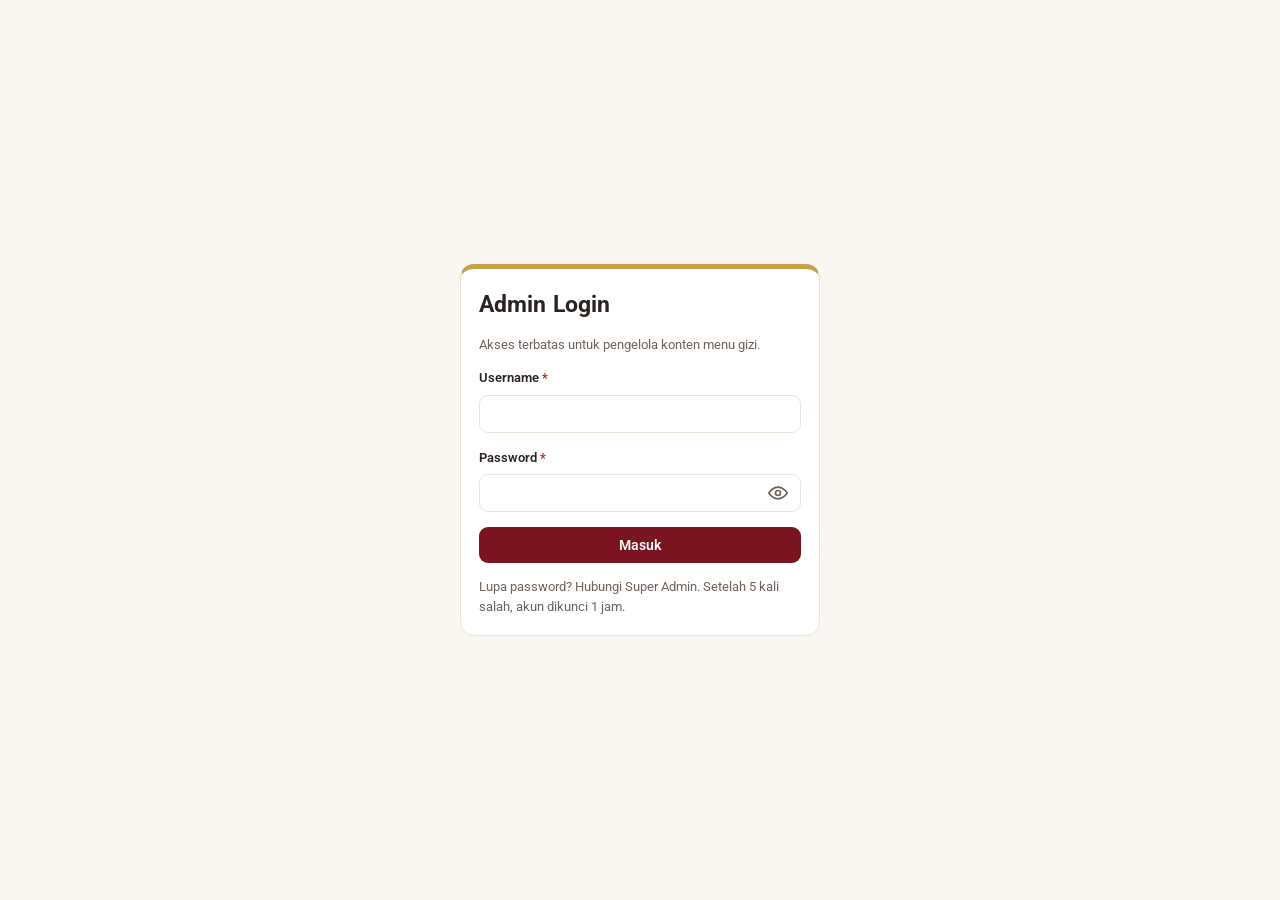
<file: UNTUK-UPLOAD-ADMIN/index.html>
<!DOCTYPE html>
<html lang="id">
<head>
<meta charset="UTF-8">
<meta name="viewport" content="width=device-width, initial-scale=1.0">
<meta http-equiv="Content-Security-Policy" content="default-src 'self'; script-src 'self' 'sha256-WHyhn8L0D6Jv55TeH9mDPc0nCmYPtzmevL4/V7IFIvg='; style-src 'self'; img-src 'self' data: blob: https://nilaigizi-api.daniabdani1.workers.dev; font-src 'self'; connect-src https://nilaigizi-api.daniabdani1.workers.dev; object-src 'none'; base-uri 'none'; form-action 'none'">
<meta name="referrer" content="no-referrer">
<meta name="robots" content="noindex, nofollow">
<title>Admin - Kelola Menu Gizi</title>
<link rel="stylesheet" href="style.css">
<link rel="icon" type="image/png" href="favicon.png">
<link rel="apple-touch-icon" href="apple-touch-icon.png">
<link rel="manifest" href="manifest.json">
<meta name="theme-color" content="#7a1420">
<meta name="apple-mobile-web-app-title" content="Admin Gizi">
<script>try{if(sessionStorage.getItem('mbg_sesi'))document.documentElement.classList.add('masuk')}catch(e){}</script>
</head>
<body class="admin">

<main>
<div id="loginScreen">
  <div class="panel login-panel">
    <h1>Admin Login</h1>
    <p class="none">Akses terbatas untuk pengelola konten menu gizi.</p>
    <div class="field">
      <label class="req" for="loginUsername">Username</label>
      <input type="text" id="loginUsername" name="username" autocomplete="username" maxlength="40"
             autocapitalize="none" autocorrect="off" spellcheck="false">
    </div>
    <div class="field">
      <label class="req" for="loginPassword">Password</label>
      <div class="pw-wrap">
        <input type="password" id="loginPassword" name="password" autocomplete="current-password"
               autocapitalize="none" autocorrect="off" spellcheck="false">
        <button type="button" class="pw-mata" data-klik="mata"></button>
      </div>
      <div class="error-msg" id="loginError"></div>
    </div>
    <button class="btn" id="loginBtn" data-klik="login">Masuk</button>
    <p class="none login-kaki">Lupa password? Hubungi Super Admin. Setelah 5 kali salah, akun dikunci 1 jam.</p>
  </div>
</div>

<div id="appScreen" hidden>
  <header class="top">
    <h1>Kelola Menu Gizi</h1>
    <p>Setiap perubahan langsung tersimpan ke server &middot; pengunjung melihatnya seketika</p>
  </header>

  <div class="status-baris">
    <div class="notice" id="statusBar" hidden></div>
    <button type="button" class="pengingat-foto" data-klik="tanpaFoto" aria-pressed="false" hidden></button>
    <div class="notif khusus-super" id="notif">
      <button type="button" class="notif-tombol" id="notifTombol" data-klik="notif"
              aria-label="Aktivitas terbaru" title="Aktivitas terbaru" aria-expanded="false" aria-controls="kartuNotif">
        <svg viewBox="0 0 24 24" width="20" height="20" fill="none" stroke="currentColor" stroke-width="2" stroke-linecap="round" stroke-linejoin="round" aria-hidden="true"><path d="M18 8a6 6 0 0 0-12 0c0 7-3 9-3 9h18s-3-2-3-9"/><path d="M13.7 21a2 2 0 0 1-3.4 0"/></svg>
        <span class="notif-lencana" id="notifLencana" hidden></span>
      </button>
      <div class="kartu-notif" id="kartuNotif" hidden>
        <div class="kartu-notif-kepala">
          <strong>Aktivitas terbaru</strong>
          <button type="button" class="btn ghost small" data-klik="aktivitas" title="Muat ulang aktivitas">&#8635;</button>
        </div>
        <div id="notifIsi"></div>
        <p class="kartu-notif-kaki">10 perubahan menu &amp; kontak terakhir &middot; tersimpan 60 hari</p>
      </div>
    </div>
  </div>
  <div class="notice bahaya" id="gandaNotice" hidden></div>
  <div class="notice khusus-super" id="cadanganNotice" role="status" hidden></div>

  <div class="wrap">
    <div class="toolbar">
      <input type="search" class="search" id="search" placeholder="Cari menu..." aria-label="Cari menu, deskripsi, tanggal, atau hari">
      <select id="filterBulan" aria-label="Filter bulan"></select>
      <div class="aksi">
        <div class="aksi-data">
          <button class="btn ghost" data-klik="muat">&#8635; Muat Ulang</button>
          <button class="btn ghost khusus-super" data-klik="cadangkan">&#8595; Cadangkan<span class="lengkap"> data.js</span></button>
          <button class="btn ghost khusus-super" data-klik="pulihkan">&#8593; Pulihkan<span class="lengkap"> dari data.js</span></button>
          <input type="file" accept=".js" id="importFile" hidden data-ubah="impor">
        </div>
        <div class="aksi-utama">
          <button class="btn" data-klik="tambah">+ Tambah Menu</button>
          <details class="akun" id="akun">
            <summary class="avatar" aria-label="Menu akun" title="Akun">
              <svg viewBox="0 0 24 24" width="22" height="22" fill="currentColor" aria-hidden="true"><circle cx="12" cy="8" r="4.2"/><path d="M3.5 21c.8-4.4 4.2-7 8.5-7s7.7 2.6 8.5 7z"/></svg>
            </summary>
            <div class="akun-menu">
              <div class="akun-kepala">
                <strong id="akunNama">Pengelola Menu Gizi</strong>
                <span id="akunPeran">SPPG Siringagung 3</span>
              </div>
              <dl class="akun-info">
                <dt>Status</dt><dd id="infoStatus"></dd>
                <dt>Jumlah menu</dt><dd id="infoMenu"></dd>
                <dt>Diperbarui</dt><dd id="infoWaktu"></dd>
                <dt class="khusus-super" title="Terakhir ALAT-PEMULIHAN menu 1 menyimpan data + semua foto">Cadangan lengkap</dt><dd class="khusus-super" id="infoCadangan"></dd>
              </dl>
              <a class="akun-item" href="https://nilaigizi-ib1sa3.daniabdani1.workers.dev/" target="_blank" rel="noopener noreferrer"><svg class="ikon" viewBox="0 0 24 24" aria-hidden="true"><circle cx="12" cy="12" r="9"/><path d="M3 12h18M12 3a14 14 0 0 1 0 18M12 3a14 14 0 0 0 0 18"/></svg>Lihat situs publik</a>
              <button type="button" class="akun-item khusus-super" data-klik="panel" data-arg="pengguna"><svg class="ikon" viewBox="0 0 24 24" aria-hidden="true"><circle cx="9" cy="8" r="3.5"/><path d="M2.5 20c.6-3.4 3.2-5.5 6.5-5.5s5.9 2.1 6.5 5.5M16 4.6a3.5 3.5 0 0 1 0 6.8M18 14.8c2 .7 3.2 2.6 3.5 5.2"/></svg>Kelola pengguna<small>tambah admin, reset password, sesi aktif</small></button>
              <button type="button" class="akun-item khusus-super" data-klik="panel" data-arg="pulih"><svg class="ikon" viewBox="0 0 24 24" aria-hidden="true"><path d="M3 12a9 9 0 1 0 2.6-6.4L3 8"/><path d="M3 3v5h5"/></svg>Titik pulih harian<small>kembalikan data ke kondisi hari sebelumnya</small></button>
              <button type="button" class="akun-item" data-klik="panel" data-arg="riwayat"><svg class="ikon" viewBox="0 0 24 24" aria-hidden="true"><circle cx="12" cy="12" r="9"/><path d="M12 7v5l3 2"/></svg>Riwayat login<small>waktu, IP, lokasi, perangkat</small></button>
              <button type="button" class="akun-item" data-klik="logout"><svg class="ikon" viewBox="0 0 24 24" aria-hidden="true"><path d="M9 21H5a2 2 0 0 1-2-2V5a2 2 0 0 1 2-2h4M16 17l5-5-5-5M21 12H9"/></svg>Logout<small>kembali ke layar login</small></button>
            </div>
          </details>
        </div>
      </div>
    </div>

    <div class="pilih-bar" id="pilihBar" hidden>
      <span id="pilihInfo"></span>
      <button class="btn ghost small" data-klik="batalPilih">Batal pilih</button>
      <button class="btn danger small" data-klik="hapusTerpilih">Hapus terpilih</button>
    </div>

    <div class="panel">
      <div class="table-wrap">
        <table class="tabel-menu">
          <thead>
            <tr>
              <th class="kol-cek"><label class="cek"><input type="checkbox" id="cekSemua" data-ubah="pilihSemua" aria-label="Pilih semua menu hasil filter"><span class="cek-teks">Pilih semua</span></label></th>
              <th>Gambar</th><th>Tanggal</th><th>Nama Menu</th><th>Energi B/K<br>(kkal)</th><th>Aksi</th>
            </tr>
          </thead>
          <tbody id="menuBody"></tbody>
        </table>
      </div>
      <div class="lagi">
        <button class="btn ghost" id="btnLagi" hidden data-klik="lagi"></button>
      </div>
    </div>

    <h2 class="section-title judul-kontak">Kontak &amp; Media Sosial <span class="none">(opsional)</span></h2>
    <div class="panel">
      <div class="sosmed-form">
        <select id="sosPlatform" aria-label="Platform"></select>
        <input type="text" id="sosJudul" maxlength="40" placeholder="Judul tautan" aria-label="Judul tautan baru">
        <input type="text" id="sosUrl" placeholder="https://... atau nomor WA" aria-label="Tautan baru">
        <button class="btn" data-klik="sosTambah">+ Tambah</button>
      </div>
      <div class="error-msg" id="err-sos"></div>
      <div class="sosmed-admin" id="sosList"></div>
      <p class="none" id="sosInfo"></p>
    </div>
  </div>
</div>
</main>

<div class="modal-overlay" id="modalForm">
  <div class="modal" role="dialog" aria-modal="true" aria-labelledby="modalTitle">
    <h2 id="modalTitle">Tambah Menu</h2>
    <div class="field">
      <label class="req" for="fTanggal">Tanggal Menu</label>
      <div class="baris-tanggal">
        <input type="date" id="fTanggal">
        <button type="button" class="btn ghost small" data-klik="hariIni" title="Isi dengan tanggal hari ini">Hari ini</button>
      </div>
      <div class="error-msg" id="err-fTanggal">Tanggal menu wajib diisi</div>
    </div>
    <div class="field">
      <label class="req" for="fNama">Nama Menu</label>
      <input type="text" id="fNama">
      <div class="error-msg" id="err-fNama">Nama menu wajib diisi</div>
    </div>
    <div class="field">
      <label class="req" for="fBesarKalori">Nilai Gizi per Porsi</label>
      <div class="gizi-grid" id="giziRows" role="group" aria-label="Nilai gizi per porsi"></div>
      <p class="gizi-petunjuk" id="giziHitung" hidden></p>
      <p class="none gizi-petunjuk">Desimal boleh pakai koma atau titik. Kolom bertanda <span class="wajib">*</span> wajib diisi; Serat yang dikosongkan dihitung 0.</p>
      <div class="error-msg" id="err-fGizi"></div>
      <div class="notice bahaya" id="giziWarning" hidden></div>
    </div>
    <div class="field">
      <label for="fDeskripsi">Deskripsi</label>
      <textarea id="fDeskripsi"></textarea>
    </div>
    <div class="field">
      <label for="fGambar">Upload Gambar (JPG/PNG)</label>
      <div class="unggah">
        <input type="file" accept=".jpg,.jpeg,.png,image/jpeg,image/png" id="fGambar" data-ubah="foto">
        <svg class="ikon" viewBox="0 0 24 24" aria-hidden="true"><path d="M12 16V5M7.5 9.5 12 5l4.5 4.5M4 16v3a1 1 0 0 0 1 1h14a1 1 0 0 0 1-1v-3"/></svg>
        <span id="fGambarTeks">Pilih foto</span>
      </div>
      <div class="pratinjau">
        <img id="fGambarPreview" class="preview-img" alt="">
        <button type="button" class="hapus-foto" id="hapusFoto" data-klik="hapusFoto" aria-label="Hapus foto" title="Hapus foto" hidden>&times;</button>
      </div>
    </div>
    <div class="modal-actions">
      <button class="btn ghost" data-klik="batal">Batal</button>
      <button class="btn" id="simpanBtn" data-klik="simpan">Simpan</button>
    </div>
  </div>
</div>

<div class="modal-overlay" id="panel">
  <div class="modal lebar" role="dialog" aria-modal="true" aria-labelledby="panelJudul">
    <div class="panel-kepala">
      <h2 id="panelJudul">Panel</h2>
      <button type="button" class="btn ghost small" data-klik="tutupPanel">Tutup</button>
    </div>
    <div class="tab khusus-super" id="panelTab" role="tablist">
      <button type="button" role="tab" data-tab="pengguna">Pengguna</button>
      <button type="button" role="tab" data-tab="sesi">Sesi aktif</button>
      <button type="button" role="tab" data-tab="riwayat">Riwayat login</button>
      <button type="button" role="tab" data-tab="pulih">Titik pulih</button>
    </div>
    <div id="panelIsi"></div>
  </div>
</div>

<dialog class="dlg" id="dlg" aria-labelledby="dlgJudul" aria-describedby="dlgPesan">
  <div class="dlg-isi">
    <div class="dlg-ikon" id="dlgIkon" aria-hidden="true"></div>
    <h2 id="dlgJudul"></h2>
    <p class="dlg-pesan" id="dlgPesan"></p>
    <label class="dlg-ketik" id="dlgKetikLabel" for="dlgKetik" hidden></label>
    <input type="text" id="dlgKetik" autocomplete="off" autocapitalize="characters" spellcheck="false" hidden>
    <div class="error-msg" id="dlgGalat"></div>
    <div class="dlg-aksi">
      <button type="button" class="btn ghost" id="dlgTidak" data-klik="dlgTidak"></button>
      <button type="button" class="btn" id="dlgYa" data-klik="dlgYa"></button>
    </div>
  </div>
</dialog>

<script src="data.js"></script>
<script src="core.js"></script>
<script src="admin.js"></script>
</body>
</html>
</file>
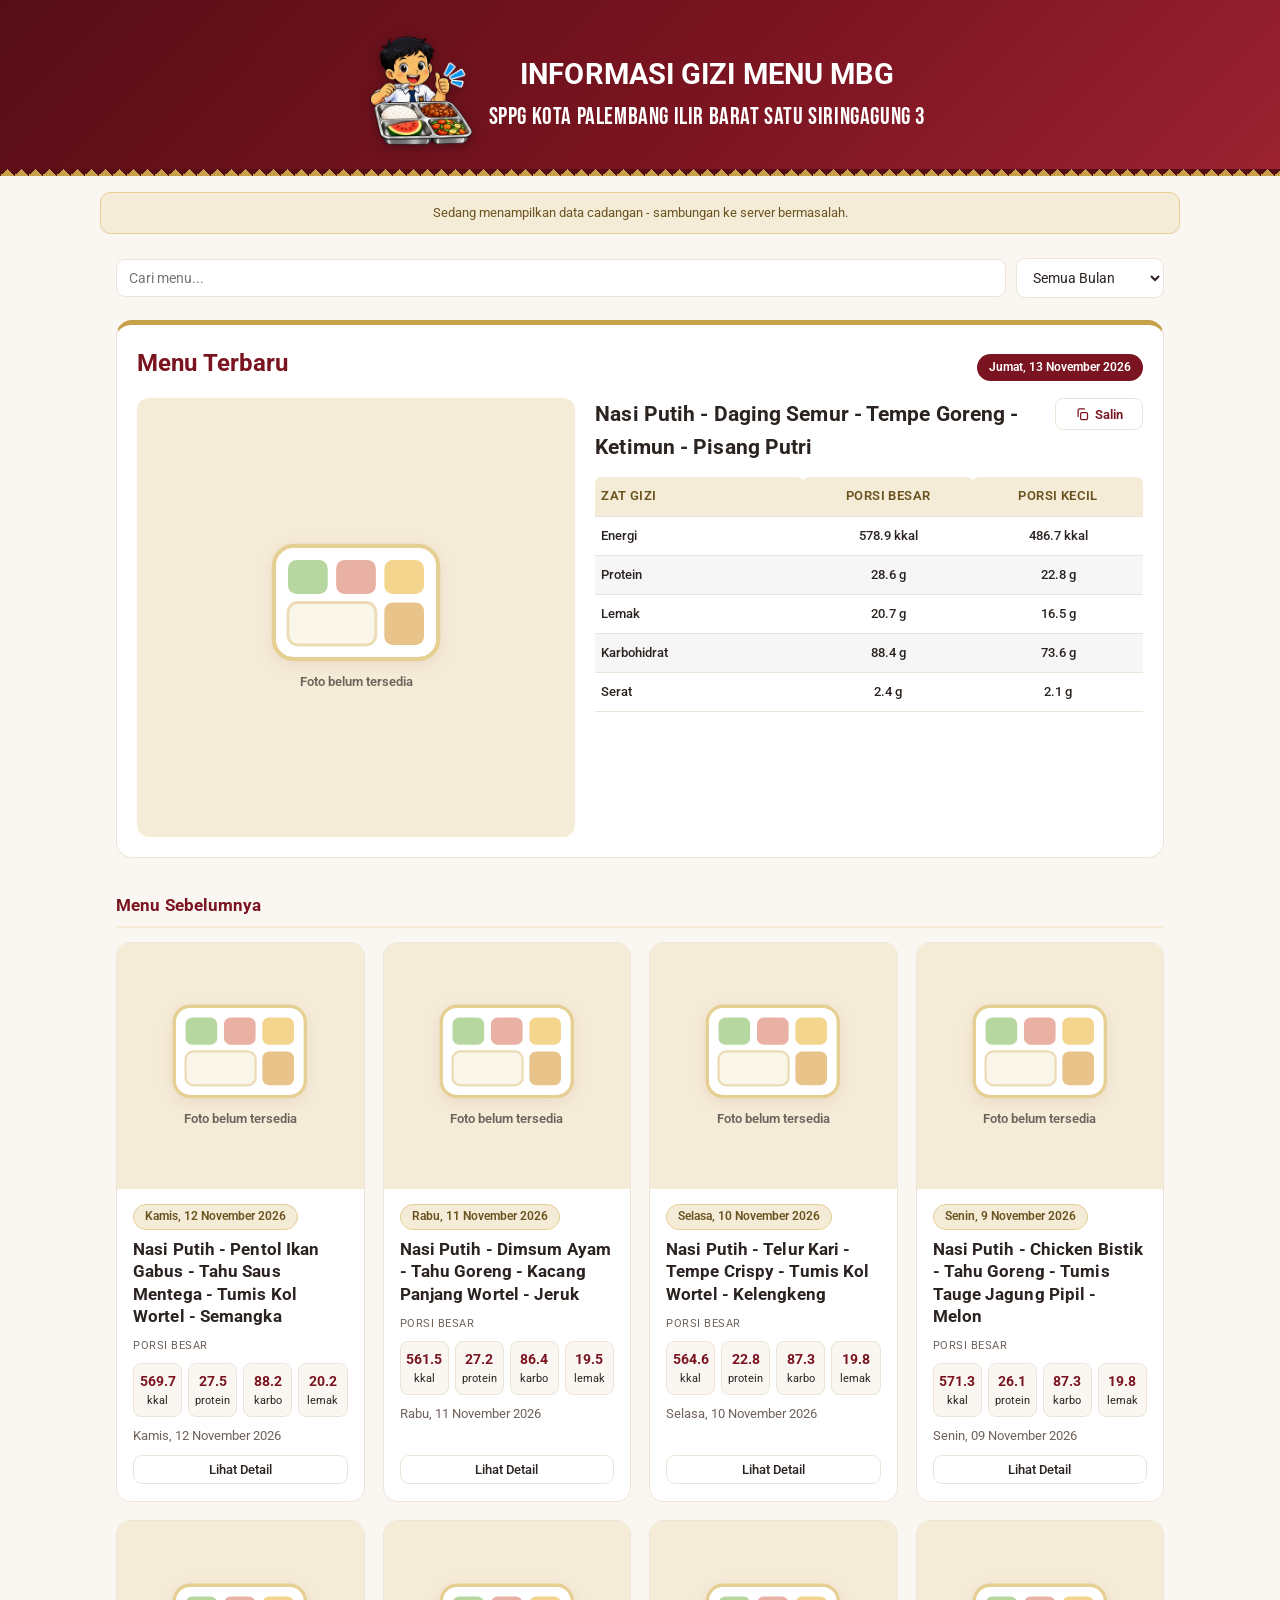
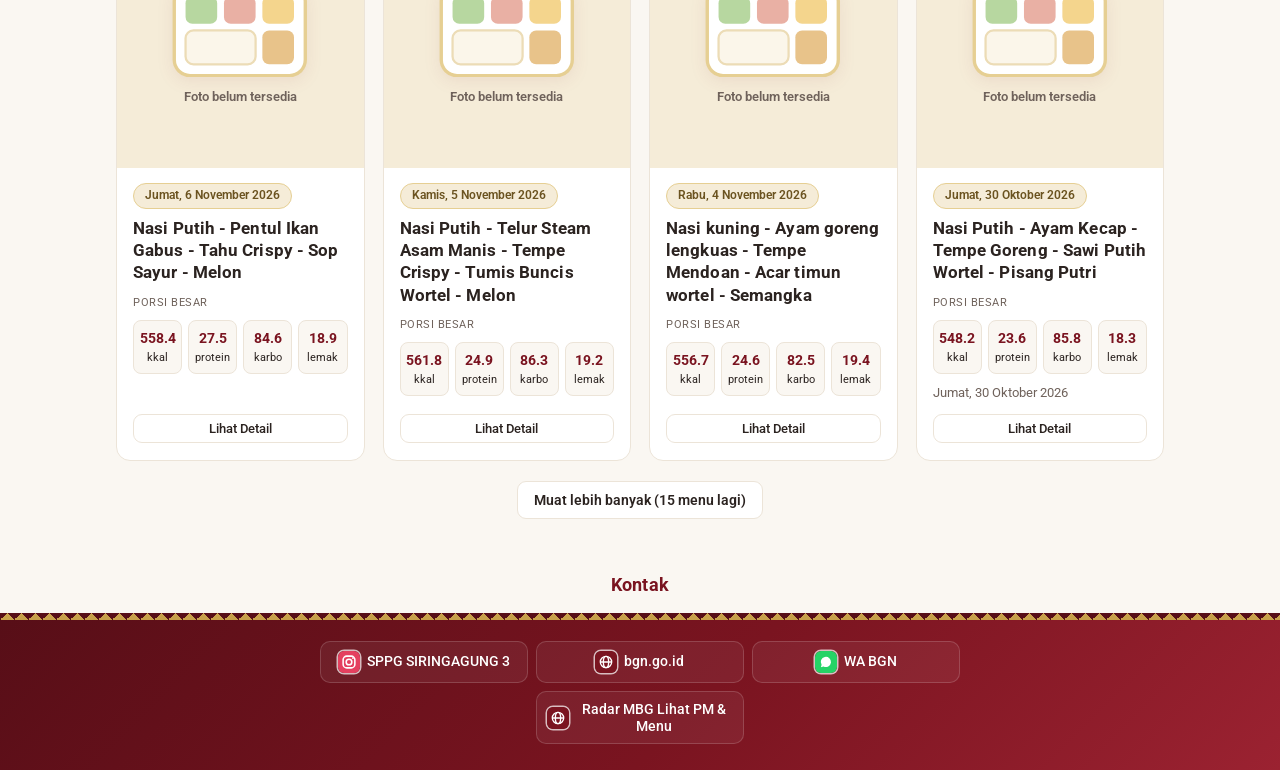
<file: UNTUK-UPLOAD/index.html>
<!DOCTYPE html>
<html lang="id">
<head>
<meta charset="UTF-8">
<meta name="viewport" content="width=device-width, initial-scale=1.0">
<meta http-equiv="Content-Security-Policy" content="default-src 'self'; script-src 'self' 'sha256-IE/Bq75H0b87RfvjIbRvTL0y/wtt3hv51aWgn4OI5/k='; style-src 'self'; img-src 'self' data: https://nilaigizi-api.daniabdani1.workers.dev; font-src 'self'; connect-src https://nilaigizi-api.daniabdani1.workers.dev; object-src 'none'; base-uri 'none'; form-action 'none'">
<meta name="referrer" content="no-referrer">
<title>Informasi Gizi MBG - BGN</title>
<link rel="stylesheet" href="style.css">
<link rel="icon" type="image/png" href="favicon.png">
<link rel="apple-touch-icon" href="apple-touch-icon.png">
<link rel="manifest" href="manifest.json">
<meta name="theme-color" content="#7a1420">
<meta name="apple-mobile-web-app-title" content="Gizi MBG">
<script>var dataAwal = fetch('https://nilaigizi-api.daniabdani1.workers.dev/data', { cache: 'no-store' }); dataAwal.catch(function(){});</script>
</head>
<body>

<header class="top">
  <div class="top-isi">
    <picture><source srcset="maskot.avif" type="image/avif"><img class="maskot" src="maskot.webp" alt="" width="224" height="240"></picture>
    <div>
      <h1>Informasi Gizi Menu&nbsp;MBG</h1>
      <p class="sppg">SPPG Kota Palembang Ilir Barat Satu Siringagung&nbsp;3</p>
    </div>
  </div>
</header>

<main>
<div class="notice" id="draftNotice" hidden></div>

<div class="wrap">
  <div class="toolbar">
    <input type="search" class="search" id="search" placeholder="Cari menu..." aria-label="Cari menu, deskripsi, tanggal, atau hari">
    <select id="filterBulan" aria-label="Filter bulan"></select>
  </div>

  <section class="featured" id="featured" hidden>
    <div class="featured-head">
      <h2 id="featuredTitle">Menu Hari Ini</h2>
      <span class="date-chip" id="featuredTanggal"></span>
    </div>
    <div class="featured-grid">
      <div class="featured-thumb" id="featuredThumb"></div>
      <div>
        <div class="nama-baris">
          <h3 id="featuredNama"></h3>
          <button type="button" class="salin" data-salin="featuredNama" aria-label="Salin nama menu"><svg viewBox="0 0 24 24" aria-hidden="true"><rect x="9" y="9" width="11" height="11" rx="2"/><path d="M5 15V5a2 2 0 0 1 2-2h8"/></svg><span class="salin-teks" aria-hidden="true">Salin</span></button>
          <span class="salin-pesan" role="status"></span>
        </div>
        <p class="desc" id="featuredDesc"></p>
        <table class="gizi-compare">
          <thead><tr><th>Zat Gizi</th><th>Porsi Besar</th><th>Porsi Kecil</th></tr></thead>
          <tbody id="featuredGizi"></tbody>
        </table>
      </div>
    </div>
  </section>

  <h2 class="section-title" id="gridTitle" hidden>Menu Sebelumnya</h2>
  <div class="grid" id="menuGrid"></div>
  <div class="lagi">
    <button class="btn ghost" id="btnLagi" hidden></button>
  </div>
  <p class="none pesan-kosong" id="emptyMsg" hidden>Belum ada menu tersedia.</p>
</div>
</main>

<footer class="site" id="kontak" hidden>
  <h2 class="kontak-judul">Kontak</h2>
  <div class="sosmed" id="sosmedBar"></div>
</footer>

<div class="modal-overlay" id="modalDetail">
  <div class="modal" role="dialog" aria-modal="true" aria-labelledby="detailNama" tabindex="-1">
    <div class="featured-thumb" id="detailThumb"></div>
    <span class="date-chip" id="detailTanggal"></span>
    <div class="nama-baris">
      <h2 id="detailNama"></h2>
      <button type="button" class="salin" data-salin="detailNama" aria-label="Salin nama menu"><svg viewBox="0 0 24 24" aria-hidden="true"><rect x="9" y="9" width="11" height="11" rx="2"/><path d="M5 15V5a2 2 0 0 1 2-2h8"/></svg><span class="salin-teks" aria-hidden="true">Salin</span></button>
      <span class="salin-pesan" role="status"></span>
    </div>
    <p id="detailDesc"></p>
    <table class="gizi-compare">
      <thead><tr><th>Zat Gizi</th><th>Porsi Besar</th><th>Porsi Kecil</th></tr></thead>
      <tbody id="detailGizi"></tbody>
    </table>
    <div class="modal-actions">
      <button class="btn" id="btnTutup">Tutup</button>
    </div>
  </div>
</div>

<script src="core.js"></script>
<script src="app.js"></script>
</body>
</html>
</file>
<file: UNTUK-UPLOAD-ADMIN/style.css>
@font-face{
  font-family:'Roboto';
  font-style:normal;
  font-weight:100 900;
  font-stretch:100%;
  font-display:swap;
  src:url('fonts/roboto-latin.woff2') format('woff2');
}
@font-face{
  font-family:'Bebas Neue';
  font-style:normal;
  font-weight:400;
  font-display:swap;
  src:url('fonts/bebas-neue-latin.woff2') format('woff2');
}

:root{
  --maroon:#7a1420; --maroon-dark:#570e17; --maroon-soft:#9b2231;
  --gold:#c8a04a; --gold-light:#e6cf93; --gold-pale:#f5ecd8;
  --bg:#faf7f2; --card:#ffffff; --text:#2b2320; --muted:#6f625b;
  --border:#ece4d8; --bad:#b3261e; --ok:#2e6b3e;
}
*{box-sizing:border-box;}
body{
  margin:0; background:var(--bg); color:var(--text);
  font-family:'Roboto','Segoe UI',system-ui,-apple-system,Arial,sans-serif;
  font-size:15px; line-height:1.55;
}
h1,h2,h3{font-weight:700;letter-spacing:.1px;}

header.top,.sosmed{background:linear-gradient(135deg,var(--maroon-dark),var(--maroon) 55%,var(--maroon-soft));}
header.top{color:#fff; padding:36px 20px 30px; text-align:center; position:relative;}
header.top h1{margin:0 0 6px;font-size:clamp(20px,5vw,29px);text-transform:uppercase;}
header.top p{margin:0;opacity:.82;font-size:13.5px;}
header.top p.sppg{
  font-family:'Bebas Neue','Roboto Condensed','Arial Narrow',sans-serif;
  font-size:clamp(17px,4.4vw,24px); letter-spacing:.6px; line-height:1.15;
  text-transform:uppercase; opacity:1;
}
.top-isi{display:flex;align-items:center;justify-content:center;gap:16px;}
.maskot{height:110px;width:auto;flex:none;filter:drop-shadow(0 3px 6px rgba(0,0,0,.3));}
.top-isi picture{display:contents;}
@media (max-width:520px){
  header.top{padding:16px 14px 22px;}
  .top-isi{gap:10px;}
  .top-isi > div{text-align:left;min-width:0;}
  .maskot{height:clamp(60px,18vw,76px);}
  header.top h1{font-size:clamp(16px,4.7vw,21px);margin-bottom:4px;}
  header.top p.sppg{font-size:clamp(14px,4.1vw,18px);letter-spacing:.4px;}
}
header.top::after,.sosmed::before{
  content:""; position:absolute; left:0; right:0; bottom:0; height:7px;
  background-color:var(--gold);
  background-image:
    linear-gradient(135deg,var(--maroon-dark) 25%,transparent 25%),
    linear-gradient(225deg,var(--maroon-dark) 25%,transparent 25%);
  background-size:14px 14px;
}

.wrap{max-width:1080px;margin:0 auto;padding:24px 16px 40px;}

.notice{
  max-width:1080px;margin:16px auto 0;padding:10px 14px;border-radius:10px;
  background:var(--gold-pale);border:1px solid var(--gold-light);
  color:#6b5320;font-size:13px;text-align:center;
}
.notice.bahaya{background:#fdecea;border-color:#f3c0bb;color:#8f1e17;font-weight:600;}
.notice.ok{background:#e6f4ea;border-color:#b5dcbf;color:var(--ok);}

.toolbar{display:flex;flex-wrap:wrap;gap:10px;margin-bottom:22px;align-items:center;justify-content:space-between;}
input[type=text],input[type=number],input[type=password],input[type=search],input[type=date],select,textarea{
  padding:10px 12px;border:1px solid var(--border);border-radius:9px;
  font-size:14px;font-family:inherit;background:#fff;color:var(--text);max-width:100%;
}
input:focus,select:focus,textarea:focus{outline:2px solid var(--gold-light);outline-offset:1px;border-color:var(--gold);}
.search{min-width:140px;flex:1;}
.pw-wrap{position:relative;}
.pw-wrap input{padding-right:46px;}
input::-ms-reveal{display:none;}
.pw-mata{
  position:absolute;right:3px;top:50%;transform:translateY(-50%);
  width:40px;height:38px;padding:0;border:0;border-radius:7px;background:none;
  color:var(--muted);cursor:pointer;display:flex;align-items:center;justify-content:center;
  -webkit-tap-highlight-color:transparent;
}
.pw-mata:hover{color:var(--maroon);background:var(--gold-pale);}
.pw-mata:focus-visible{outline:2px solid var(--gold);outline-offset:-2px;}

.aksi,.aksi-data,.aksi-utama{display:flex;gap:8px;align-items:center;}
.aksi{flex-wrap:wrap;}
/* when the action row wraps (tablet, large Android font) every line fills the width: no ragged rows,
   and the avatar stays at the right edge so its right-anchored menu stays on screen */
.aksi-data,.aksi-utama,.aksi-data .btn,.aksi-utama .btn{flex:1 1 auto;}
.akun{position:relative;}
.avatar{
  list-style:none;width:42px;height:42px;border-radius:50%;cursor:pointer;
  display:flex;align-items:center;justify-content:center;
  background:var(--maroon);color:var(--gold-light);border:2px solid var(--gold);
  -webkit-tap-highlight-color:transparent;transition:box-shadow .15s;
}
.avatar::-webkit-details-marker{display:none;}
.avatar:hover,.akun[open] .avatar{box-shadow:0 0 0 4px var(--gold-pale);}
.avatar:focus-visible{outline:2px solid var(--gold);outline-offset:2px;}
.akun-menu,.kartu-notif{
  position:absolute;right:0;top:calc(100% + 8px);
  background:#fff;border:1px solid var(--border);border-top:4px solid var(--gold);border-radius:12px;
  box-shadow:0 12px 30px rgba(43,35,32,.18);
}
.akun-menu{z-index:150;width:268px;padding:6px;}
.akun-kepala{padding:10px 10px 8px;display:flex;flex-direction:column;}
.akun-kepala span{font-size:12px;color:var(--muted);}
.akun-info{
  display:grid;grid-template-columns:auto 1fr;gap:4px 12px;margin:0 0 6px;padding:10px;
  font-size:12.5px;background:var(--bg);border-radius:8px;
}
.akun-info dt{color:var(--muted);}
.akun-info dd{margin:0;text-align:right;font-weight:600;}
.akun-info .telat{color:var(--bad);}
.akun-item{
  display:block;width:100%;padding:10px;border:0;border-radius:8px;background:none;
  font:inherit;font-size:13.5px;font-weight:600;color:var(--text);text-align:left;text-decoration:none;cursor:pointer;
}
.akun-item small{display:block;font-size:11.5px;font-weight:400;color:var(--muted);margin-top:1px;}
.akun-item:hover,.akun-item:focus-visible{background:var(--gold-pale);outline:none;}

.btn{
  padding:10px 16px;border:none;border-radius:9px;background:var(--maroon);color:#fff;
  font-size:14px;font-weight:600;cursor:pointer;font-family:inherit;
}
.btn:hover{background:var(--maroon-dark);}
.btn.ghost{background:#fff;border:1px solid var(--border);color:var(--text);}
.btn.ghost:hover{background:var(--gold-pale);border-color:var(--gold-light);}
.btn.danger{background:var(--bad);}
.btn.danger:hover{background:#8f1e17;}
.btn.small{padding:6px 11px;font-size:12.5px;font-weight:500;}
.btn:disabled{opacity:.45;cursor:not-allowed;}

.admin .wrap,.admin .notice{max-width:1280px;}
#loginScreen{min-height:100vh;display:flex;align-items:center;justify-content:center;padding:16px;}
html.masuk #loginScreen{display:none!important;}
html.masuk body::before{content:"Memeriksa sesi...";display:block;padding-top:40vh;text-align:center;color:var(--muted);font-size:14px;}
.panel.login-panel{max-width:360px;width:100%;border-top:5px solid var(--gold);}
.login-panel h1{margin:0 0 .6em;font-size:1.5em;}
#loginBtn{width:100%;}
.login-kaki{margin:14px 0 0;}
input[type=checkbox]{width:16px;height:16px;margin:0;accent-color:var(--maroon);cursor:pointer;vertical-align:middle;}
.kol-cek{width:40px;}
.cek{display:inline-flex;align-items:center;gap:8px;cursor:pointer;}
.cek-teks{display:none;font-size:13px;font-weight:600;color:var(--text);text-transform:none;letter-spacing:0;}
.tabel-menu tr.terpilih,.tabel-menu tr.terpilih:hover{background:#fbf3e1;}
.pilih-bar:not([hidden]){
  position:sticky;top:8px;z-index:20;display:flex;flex-wrap:wrap;align-items:center;gap:8px;
  margin-bottom:12px;padding:10px 12px;border-radius:10px;
  background:var(--gold-pale);border:1px solid var(--gold-light);box-shadow:0 6px 16px rgba(43,35,32,.10);
}
#pilihInfo{flex:1 1 180px;font-size:13.5px;font-weight:600;color:#6b5320;}

body:not(.super) .khusus-super{display:none!important;}
.status-baris{display:flex;align-items:center;gap:8px;max-width:1280px;margin:16px auto 0;}
.status-baris .notice{margin:0;flex:1;min-width:0;max-width:none;}
body.super .status-baris{padding:0 8px;}
body.super #gandaNotice,#cadanganNotice{width:calc(100% - 16px);max-width:1264px;}
.notif{position:relative;flex:none;}
.notif-tombol{
  position:relative;width:40px;height:40px;padding:0;border-radius:50%;cursor:pointer;
  display:flex;align-items:center;justify-content:center;
  background:#fff;color:var(--maroon);border:1px solid var(--gold-light);-webkit-tap-highlight-color:transparent;
}
.notif-tombol:hover,.notif-tombol[aria-expanded=true]{background:var(--gold-pale);border-color:var(--gold);}
.notif-tombol:focus-visible{outline:2px solid var(--gold);outline-offset:2px;}
.notif-lencana{
  position:absolute;top:-5px;right:-5px;min-width:19px;height:19px;padding:0 5px;border-radius:10px;
  background:var(--bad);color:#fff;font-size:11px;font-weight:700;line-height:19px;text-align:center;
}
.kartu-notif{
  z-index:160;width:min(390px,calc(100vw - 16px));
  max-height:min(70vh,560px);overflow:auto;overscroll-behavior:contain;text-align:left;
}
.kartu-notif-kepala{
  position:sticky;top:0;z-index:1;display:flex;align-items:center;justify-content:space-between;gap:8px;
  padding:10px 12px;background:#fff;border-bottom:1px solid var(--border);font-size:14px;
}
.kartu-notif-kaki{margin:0;padding:8px 12px 10px;font-size:11.5px;color:var(--muted);border-top:1px solid var(--border);}
.notif-kosong{padding:12px;margin:0;}
.notif-item{display:flex;gap:10px;padding:10px 12px;border-bottom:1px solid var(--border);}
.notif-item:last-child{border-bottom:0;}
.notif-ikon{
  flex:none;width:26px;height:26px;border-radius:50%;display:flex;align-items:center;justify-content:center;
  font-size:15px;font-weight:700;background:var(--gold-pale);color:#6b5320;
}
.notif-item.tambah .notif-ikon{background:#eaf4ec;color:var(--ok);}
.notif-item.hapus .notif-ikon{background:#fdecea;color:var(--bad);}
.notif-isi{flex:1;min-width:0;font-size:13px;line-height:1.45;}
.notif-kepala{display:flex;flex-wrap:wrap;align-items:center;gap:4px 6px;margin-bottom:2px;overflow-wrap:anywhere;}
.notif-waktu{margin-left:auto;font-size:11.5px;color:var(--muted);white-space:nowrap;}
.notif-baris{overflow-wrap:anywhere;margin-top:2px;}
.notif-baris small{display:block;font-size:12px;color:var(--muted);}
.notif-kata{font-weight:600;}
.notif-kata.tambah{color:var(--ok);}
.notif-kata.ubah{color:#6b5320;}
.notif-kata.hapus{color:var(--bad);}
.notif-catatan{font-weight:600;color:var(--maroon);}
.notif-peringatan{margin-top:6px;padding:6px 8px;border-radius:8px;background:#fdecea;color:#8f1e17;font-size:12px;font-weight:600;}
.chip{
  display:inline-block;padding:1px 8px;border-radius:999px;font-size:11px;font-weight:600;line-height:1.6;
  background:var(--bg);border:1px solid var(--border);color:var(--muted);vertical-align:middle;white-space:nowrap;
}
.chip.emas{background:var(--gold-pale);border-color:var(--gold-light);color:#6b5320;}
.chip.ok{background:#eaf4ec;border-color:#cfe5d4;color:var(--ok);}
.chip.bahaya{background:#fdecea;border-color:#f3c0bb;color:var(--bad);}
.chip.mati{background:#eee;border-color:#ddd;color:#666;}
.modal.lebar{max-width:760px;}
.panel-kepala{display:flex;align-items:center;justify-content:space-between;gap:10px;margin-bottom:12px;}
.panel-kepala h2{margin:0;}
.tab{display:flex;flex-wrap:wrap;gap:6px;margin-bottom:14px;}
.tab button{
  flex:none;padding:8px 13px;border:1px solid var(--border);border-radius:999px;background:#fff;cursor:pointer;
  font:inherit;font-size:13px;font-weight:600;color:var(--text);
}
.tab button:hover{background:var(--gold-pale);}
.tab button[aria-selected=true]{background:var(--maroon);border-color:var(--maroon);color:#fff;}
.daftar-panel{display:flex;flex-direction:column;gap:8px;margin-top:12px;}
.item-panel{
  display:flex;flex-wrap:wrap;align-items:center;gap:8px 12px;padding:10px 12px;
  border:1px solid var(--border);border-radius:10px;background:#fff;
}
.item-utama{flex:1 1 260px;min-width:0;font-size:13.5px;overflow-wrap:anywhere;}
.item-utama small{display:block;margin-top:3px;font-size:12px;color:var(--muted);}
.item-aksi{display:flex;flex-wrap:wrap;gap:6px;}
.form-pengguna{display:grid;grid-template-columns:minmax(0,1fr) minmax(0,1fr) auto;gap:8px;align-items:end;}
.form-pengguna label,.filter-riwayat label{display:block;margin-bottom:4px;font-size:12.5px;font-weight:600;}
.form-pengguna input{width:100%;}
.filter-riwayat select{width:100%;max-width:320px;}
@media (max-width:560px){
  .aksi{width:100%;flex-direction:column-reverse;align-items:stretch;}
  .aksi-utama .btn{flex:1;}
  .aksi-data{display:grid;grid-template-columns:repeat(3,minmax(0,1fr));}
  .aksi-data .btn{padding:9px 4px;font-size:12.5px;}
  .lengkap{display:none;}
  body:not(.super) .aksi-data{grid-template-columns:1fr;}
  .form-pengguna{grid-template-columns:1fr;}
  .tab{display:grid;grid-template-columns:1fr 1fr;}
  .item-aksi{width:100%;}
  .item-aksi .btn{flex:1 1 auto;}
}

.dlg{
  border:0;padding:0;border-radius:16px;width:min(440px,calc(100% - 32px));max-height:calc(100% - 32px);
  color:var(--text);background:#fff;box-shadow:0 22px 50px rgba(43,35,32,.32);overflow:auto;
}
.dlg::backdrop{background:rgba(43,35,32,.55);}
.dlg[open]{animation:dlg-masuk .16s ease-out;}
@keyframes dlg-masuk{from{opacity:0;transform:translateY(10px) scale(.98);}}
@media (prefers-reduced-motion:reduce){.dlg[open]{animation:none;}}
.dlg-isi{padding:22px 22px 18px;border-top:5px solid var(--gold);}
.dlg-ikon{
  width:44px;height:44px;border-radius:50%;margin-bottom:12px;display:flex;align-items:center;justify-content:center;
  font-size:22px;font-weight:700;background:var(--gold-pale);color:#6b5320;
}
.dlg.bahaya .dlg-isi{border-top-color:var(--bad);}
.dlg.bahaya .dlg-ikon{background:#fdecea;color:var(--bad);}
.dlg.ok .dlg-isi{border-top-color:var(--ok);}
.dlg.ok .dlg-ikon{background:#eaf4ec;color:var(--ok);}
.dlg h2{margin:0 0 8px;font-size:18px;line-height:1.3;overflow-wrap:anywhere;}
.dlg-pesan{margin:0;font-size:14px;color:var(--muted);white-space:pre-line;overflow-wrap:anywhere;max-height:42vh;overflow:auto;}
.dlg-ketik{display:block;margin:16px 0 6px;font-size:13px;font-weight:600;}
#dlgKetik{width:100%;letter-spacing:1px;}
.dlg-aksi{display:flex;justify-content:flex-end;gap:10px;margin-top:20px;}
@media (max-width:480px){.dlg-aksi .btn{flex:1;}}

.grid{display:grid;grid-template-columns:repeat(auto-fill,minmax(240px,1fr));gap:18px;}
.card{
  background:var(--card);border:1px solid var(--border);border-radius:14px;overflow:hidden;
  display:flex;flex-direction:column;transition:box-shadow .2s,transform .2s;cursor:pointer;
}
.card:hover{box-shadow:0 8px 22px rgba(122,20,32,.10);transform:translateY(-2px);}
.card .thumb,.featured-thumb{
  width:100%;aspect-ratio:1/1;background:var(--gold-pale);
  display:flex;align-items:center;justify-content:center;overflow:hidden;
}
.card .thumb img,.featured-thumb img{width:100%;height:100%;object-fit:cover;}
.card .body{padding:15px 16px 17px;display:flex;flex-direction:column;gap:9px;flex:1;}
.card h3{margin:0;font-size:16.5px;line-height:1.35;}
.card .desc{font-size:13px;color:var(--muted);flex:1;margin:0;}

.badge{
  display:inline-block;padding:3px 11px;border-radius:999px;font-size:11.5px;font-weight:600;
  background:var(--gold-pale);color:#6b5320;border:1px solid var(--gold-light);width:fit-content;
}
.cap{font-size:11px;color:var(--muted);text-transform:uppercase;letter-spacing:.5px;}

.featured{
  background:var(--card);border:1px solid var(--border);border-radius:16px;
  border-top:5px solid var(--gold);padding:20px;margin-bottom:34px;
}
.featured-head{display:flex;flex-wrap:wrap;gap:8px;align-items:baseline;justify-content:space-between;margin-bottom:16px;}
.featured-head h2{margin:0;font-size:clamp(18px,4.4vw,24px);color:var(--maroon);}
.featured-grid{display:grid;grid-template-columns:minmax(0,1fr) minmax(0,1.25fr);gap:20px;align-items:start;}
.featured-thumb{border-radius:12px;}
.featured h3{margin:0;font-size:clamp(17px,3.6vw,21px);}
.nama-baris{position:relative;display:flex;align-items:flex-start;gap:8px;margin:0 0 8px;}
.nama-baris > :first-child{flex:1;min-width:0;}
.modal .nama-baris{margin:10px 0 6px;}
/* min-width fits "Tersalin", so the label swap never reflows the name */
.salin{flex:none;min-width:88px;height:32px;padding:0 10px;display:inline-flex;align-items:center;justify-content:center;gap:5px;
  border:1px solid var(--border);border-radius:8px;background:#fff;color:var(--maroon);cursor:pointer;
  font:inherit;font-size:12.5px;font-weight:600;white-space:nowrap;
  -webkit-tap-highlight-color:transparent;transition:background .15s,color .15s,border-color .15s;}
.salin svg{flex:none;width:15px;height:15px;fill:none;stroke:currentColor;stroke-width:2;stroke-linecap:round;stroke-linejoin:round;}
.salin:focus-visible{outline:2px solid var(--gold);outline-offset:2px;}
.salin.ok{color:var(--ok);border-color:var(--ok);background:#eef6f0;}
.salin.gagal{color:var(--bad);border-color:var(--bad);}
@media (hover:hover){.salin:hover{background:var(--gold-pale);}}
.salin-pesan{position:absolute;width:1px;height:1px;overflow:hidden;clip-path:inset(50%);white-space:nowrap;}
.salin-cadangan{position:fixed;top:0;left:0;width:1px;height:1px;opacity:0;pointer-events:none;}
.featured .desc{font-size:13.5px;color:var(--muted);margin:0 0 14px;}

.section-title{
  font-size:17px;color:var(--maroon);margin:0 0 14px;
  padding-bottom:8px;border-bottom:2px solid var(--gold-pale);
}
.date-chip{
  display:inline-block;padding:4px 12px;border-radius:999px;font-size:12px;font-weight:600;
  background:var(--maroon);color:#fff;width:fit-content;
}

.gizi-row{display:grid;grid-template-columns:repeat(4,1fr);gap:6px;font-size:11px;text-align:center;}
.gizi-row div{background:var(--bg);border:1px solid var(--border);border-radius:8px;padding:7px 2px;}
.gizi-row strong{display:block;font-size:13.5px;color:var(--maroon);font-weight:700;}

.none{color:var(--muted);font-size:13px;}
.rapat{margin:0;}
.catatan{margin:8px 0 0;}
.wajib{color:var(--bad);}
.error-msg.tampil{display:block;}
.lagi{text-align:center;margin-top:20px;}
.admin .lagi{margin-top:14px;}
.pesan-kosong{text-align:center;padding:34px;}
.section-title.judul-kontak{margin-top:30px;}
#detailThumb{margin-bottom:14px;}
#detailNama{margin:0;}
#detailDesc{font-size:13.5px;color:var(--muted);margin:0 0 16px;}

.panel{background:var(--card);border:1px solid var(--border);border-radius:14px;padding:18px;}
table{width:100%;border-collapse:collapse;font-size:13.5px;}
th,td{padding:10px 12px;text-align:left;border-bottom:1px solid var(--border);vertical-align:middle;}
th{color:var(--muted);font-weight:600;font-size:11.5px;text-transform:uppercase;letter-spacing:.4px;}
tbody tr:nth-child(even){background:#f6f6f6;}
tbody tr:hover{background:#fdfbf7;}
.table-wrap{overflow-x:auto;}
.table-wrap table{min-width:560px;}
.foto-kecil{width:42px;height:42px;object-fit:cover;border-radius:7px;}
.ikon{width:18px;height:18px;margin-right:8px;vertical-align:-4px;
  fill:none;stroke:currentColor;stroke-width:2;stroke-linecap:round;stroke-linejoin:round;}
.foto-kosong{display:flex;flex-direction:column;align-items:center;gap:10px;width:100%;text-align:center;}
.foto-kosong svg{width:55%;max-width:170px;filter:drop-shadow(0 4px 8px rgba(122,20,32,.08));}
.foto-kosong span{font-size:12.5px;font-weight:600;color:var(--muted);}
.tabel-menu .foto-kosong{width:auto;align-items:flex-start;}
.tabel-menu .foto-kosong svg{width:42px;filter:none;}
.tabel-menu .foto-kosong span{display:none;}
.tabel-menu td{padding-top:6px;padding-bottom:6px;}
.tabel-menu td:last-child{white-space:nowrap;}
@media(max-width:1024px){.tabel-menu th,.tabel-menu td{padding-left:8px;padding-right:8px;}}
@media(min-width:641px){.tabel-menu td:nth-child(3),.tabel-menu :is(th,td):nth-child(5){white-space:nowrap;}}
@media(min-width:641px) and (max-width:900px){
  .tabel-menu .tgl-panjang{display:none;}
  .tabel-menu .tgl-pendek{display:inline;white-space:nowrap;}
}

.gizi-compare{table-layout:fixed;}
.gizi-compare th,.gizi-compare td{padding:9px 6px;font-size:13px;text-align:center;}
.gizi-compare th:first-child,.gizi-compare td:first-child{text-align:left;width:38%;}
.gizi-compare thead th{background:var(--gold-pale);color:#6b5320;border-radius:6px 6px 0 0;}
.gizi-compare td{font-weight:500;}

.modal-overlay{
  display:none;position:fixed;inset:0;background:rgba(43,35,32,.55);z-index:200;
  align-items:center;justify-content:center;padding:14px;
}
.modal-overlay.open{display:flex;}
.modal{
  background:#fff;border-radius:14px;width:100%;max-width:470px;padding:22px;
  max-height:92vh;overflow-y:auto;border-top:5px solid var(--gold);
}
.modal h2{margin:0 0 14px;font-size:19px;}
.field{margin-bottom:15px;}
.field > label{display:block;font-size:13px;margin-bottom:6px;font-weight:600;}
.field label.req::after{content:" *";color:var(--bad);}
.field input,.field select,.field textarea{width:100%;}
.field textarea{resize:vertical;min-height:70px;}
.error-msg{color:var(--bad);font-size:12.5px;margin-top:5px;display:none;}
.modal-actions{display:flex;justify-content:flex-end;gap:10px;margin-top:18px;}
.baris-tanggal{display:flex;gap:8px;align-items:center;}
#fTanggal{flex:1;min-width:0;}
#giziWarning{margin-top:10px;text-align:left;font-size:12.5px;}
#sosInfo{margin:10px 0 0;}
.preview-img{width:150px;height:150px;object-fit:cover;border-radius:9px;margin-top:9px;display:none;}
.pratinjau{position:relative;width:max-content;}
.hapus-foto:not([hidden]){position:absolute;top:15px;right:6px;width:30px;height:30px;padding:0;display:grid;place-items:center;
  border:0;border-radius:50%;background:rgba(43,35,32,.75);color:#fff;font-size:20px;line-height:1;cursor:pointer;}
.hapus-foto:hover{background:var(--bad);}
.hapus-foto:focus-visible{outline:2px solid var(--gold);outline-offset:2px;}
.pengingat-foto:not([hidden]){flex:none;display:inline-flex;align-items:center;padding:6px 13px;white-space:nowrap;
  border:1px solid var(--gold-light);border-radius:999px;background:var(--gold-pale);color:var(--maroon);
  font:inherit;font-size:13px;font-weight:600;cursor:pointer;}
.pengingat-foto[aria-pressed="true"]{background:var(--maroon);border-color:var(--maroon);color:#fff;}
@media(max-width:560px){.pengingat-foto:not([hidden]){padding:6px 10px;font-size:12px;}}
.lencana-foto{display:inline-block;margin-left:6px;padding:1px 7px;border-radius:999px;vertical-align:1px;
  background:#fdecea;color:#8f1e17;font-size:11px;font-weight:600;white-space:nowrap;}

/* DOM is in column order (Tab goes down a portion); the grid shows it as 1 header + 5 nutrient rows */
.gizi-grid{display:grid;grid-auto-flow:column;grid-template-rows:repeat(6,auto);grid-template-columns:38% minmax(0,1fr) minmax(0,1fr);font-size:12.5px;}
.gizi-grid > div{display:flex;align-items:center;padding:5px 4px;border-bottom:1px solid var(--border);}
.gizi-grid > :nth-child(6n+3),.gizi-grid > :nth-child(6n+5){background:#f6f6f6;}
.gizi-grid > .kepala{justify-content:center;color:var(--muted);font-weight:600;font-size:11.5px;text-transform:uppercase;letter-spacing:.4px;}
.gizi-grid > .kepala:first-child{justify-content:flex-start;}
.gizi-petunjuk{margin:7px 0 0;font-size:12px;}
#giziHitung{font-size:12.5px;font-weight:600;color:var(--maroon);}
.gizi-grid .mini-input{width:100%;min-width:0;padding:9px 6px;text-align:center;}   /* .gizi-grid: must outrank the input[type=text] base rule */
.mini-input[aria-invalid=true]{border-color:var(--bad);background:#fdecea;}
/* the real file input is stretched invisibly over the button: click, keyboard and drag-and-drop stay native */
.unggah{position:relative;display:inline-flex;align-items:center;gap:7px;padding:7px 14px;font-size:13.5px;font-weight:600;
  border:1px solid var(--border);border-radius:9px;background:#fff;transition:background .15s,border-color .15s;}
.unggah:hover,.unggah:focus-within{border-color:var(--gold-light);background:var(--gold-pale);}
.unggah:focus-within{outline:2px solid var(--gold);outline-offset:1px;}
.field .unggah input{position:absolute;inset:0;width:100%;height:100%;padding:0;opacity:0;cursor:pointer;}
.unggah input::file-selector-button{cursor:pointer;}
.unggah .ikon{flex:none;width:17px;height:17px;margin:0;color:var(--maroon);}

footer.site{text-align:center;margin-top:12px;}
.kontak-judul{margin:0 0 14px;font-size:18px;color:var(--maroon);}
.sosmed{
  --celah:8px;
  position:relative;display:flex;flex-wrap:wrap;justify-content:center;gap:var(--celah);
  padding:28px max(12px,calc((100% - 640px) / 2)) 26px;
}
.sosmed::before{top:0;bottom:auto;}
.sosmed a{
  flex:0 1 calc((100% - 2 * var(--celah)) / 3);min-width:0;
  display:flex;align-items:center;justify-content:center;gap:7px;
  padding:9px 10px;border-radius:10px;
  background:rgba(255,255,255,.06);border:1px solid rgba(255,255,255,.16);
  color:#fff;font-size:13.5px;font-weight:500;line-height:1.25;text-decoration:none;
  -webkit-tap-highlight-color:transparent;transition:background .15s,border-color .15s;
}
.sosmed a:hover{background:rgba(255,255,255,.12);border-color:rgba(255,255,255,.3);}
.sosmed a:focus-visible{outline:2px solid var(--gold-light);outline-offset:2px;}
.sosmed svg{flex:none;width:22px;height:22px;border-radius:6px;box-shadow:0 0 0 1.5px rgba(255,255,255,.7);}
.sos-judul{
  min-width:0;overflow-wrap:anywhere;
  display:-webkit-box;-webkit-line-clamp:2;-webkit-box-orient:vertical;overflow:hidden;
}
@media (max-width:480px){
  .sosmed{--celah:6px;padding-top:24px;padding-bottom:22px;}
  .sosmed a{gap:5px;padding:8px 6px;font-size:12px;}
  .sosmed svg{width:18px;height:18px;border-radius:5px;}
}

.sosmed-admin{display:flex;flex-direction:column;gap:8px;margin-top:14px;}
.sosmed-item{display:grid;grid-template-columns:auto minmax(0,1fr) minmax(0,1.4fr) auto;
  align-items:center;gap:10px;padding:8px 10px;
  border:1px solid var(--border);border-radius:10px;background:#fff;}
.sosmed-item .url{min-width:0;font-size:12.5px;color:var(--muted);
  overflow:hidden;text-overflow:ellipsis;white-space:nowrap;}
.sosmed-item input{width:100%;min-width:0;padding:6px 9px;font-size:13px;}
.sosmed-form{display:grid;grid-template-columns:150px minmax(0,1fr) minmax(0,1.4fr) auto;gap:8px;align-items:center;}
@media(max-width:700px){
  .sosmed-item{grid-template-columns:auto minmax(0,1fr) auto;row-gap:6px;}
  .sosmed-item .url{grid-column:1 / -1;grid-row:2;}
  .sosmed-form{display:flex;flex-wrap:wrap;}
  .sosmed-form > *{min-width:0;}
  #sosPlatform{flex:1 0 110px;}
  #sosJudul{flex:1 1 140px;}
  #sosUrl{flex:1 1 190px;}
  .featured-grid{grid-template-columns:1fr;gap:16px;}

  .grid{grid-template-columns:repeat(2,minmax(0,1fr));gap:12px;}
  .card .body{padding:11px 11px 13px;gap:7px;}
  .card h3{font-size:13.5px;line-height:1.32;
    display:-webkit-box;-webkit-line-clamp:3;-webkit-box-orient:vertical;overflow:hidden;}
  .card .badge{font-size:10px;padding:2px 8px;}
  .card .cap{font-size:9.5px;letter-spacing:.3px;}
  .card .desc{display:none;}
  .card .btn.small{width:100%;margin-top:auto;}
  .gizi-row{grid-template-columns:repeat(2,1fr);font-size:9.5px;gap:5px;}
  .gizi-row div{padding:5px 2px;}
  .gizi-row strong{font-size:12.5px;}
}
.tgl-pendek{display:none;}
@media(max-width:374px){
  .card .tgl-panjang{display:none;}
  .card .tgl-pendek{display:inline;}
}
@media(max-width:640px){
  .table-wrap .tabel-menu{min-width:0;}
  .tabel-menu thead th:not(.kol-cek){display:none;}
  .tabel-menu thead th.kol-cek{display:block;width:auto;padding:2px 2px 10px;}
  .cek-teks{display:inline;}
  .tabel-menu tbody tr{
    display:grid;grid-template-columns:28px 56px minmax(0,1fr) auto;column-gap:10px;row-gap:2px;
    padding:12px 4px;border-bottom:1px solid var(--border);
  }
  .tabel-menu td{display:block;border:0;padding:0;}
  .tabel-menu td:nth-child(1),.tabel-menu td:nth-child(2){grid-row:1 / span 3;align-self:center;}
  .tabel-menu td:nth-child(n+3):nth-child(-n+5){grid-column:3;}
  .tabel-menu .foto-kecil{width:56px;height:56px;}
  .tabel-menu td:nth-child(3){font-size:12px;color:var(--muted);}
  .tabel-menu td:nth-child(4){font-weight:600;line-height:1.35;}
  .tabel-menu td:nth-child(5){font-size:12px;color:var(--muted);}
  .tabel-menu td:nth-child(5)::before{content:"Energi B/K: ";}
  .tabel-menu td:nth-child(5)::after{content:" kkal";}
  .tabel-menu td:nth-child(6){grid-column:4;grid-row:1 / span 3;align-self:center;display:flex;flex-direction:column;gap:6px;}
  .tabel-menu td:nth-child(6) .btn{min-width:64px;}
  .tabel-menu td[colspan]{grid-column:1 / -1;grid-row:auto;}
  .tabel-menu input[type=checkbox]{width:20px;height:20px;}
  #pilihInfo{flex-basis:100%;}
  .pilih-bar .btn{flex:1;padding:9px 6px;}
  .admin .panel{padding:12px 14px;}
}
@media(max-width:360px){
  .tabel-menu tbody tr{grid-template-columns:24px 44px minmax(0,1fr) auto;column-gap:8px;}
  .tabel-menu .foto-kecil,.tabel-menu .foto-kosong svg{width:44px;height:44px;}
  .tabel-menu td:nth-child(6) .btn{min-width:56px;padding:6px 8px;}
}
@media(max-width:480px){
  .wrap{padding:18px 12px 32px;}
  .modal{padding:17px;}
  .featured{padding:16px;}
  .toolbar{gap:8px;}
  .btn{padding:9px 13px;font-size:13.5px;}
  .gizi-row{font-size:10px;gap:4px;}
  .gizi-grid{font-size:11.5px;grid-template-columns:auto minmax(0,1fr) minmax(0,1fr);}
  .gizi-grid > div{padding:4px 3px;}
}
</file>
<file: UNTUK-UPLOAD/style.css>
@font-face{
  font-family:'Roboto';
  font-style:normal;
  font-weight:100 900;
  font-stretch:100%;
  font-display:swap;
  src:url('fonts/roboto-latin.woff2') format('woff2');
}
@font-face{
  font-family:'Bebas Neue';
  font-style:normal;
  font-weight:400;
  font-display:swap;
  src:url('fonts/bebas-neue-latin.woff2') format('woff2');
}

:root{
  --maroon:#7a1420; --maroon-dark:#570e17; --maroon-soft:#9b2231;
  --gold:#c8a04a; --gold-light:#e6cf93; --gold-pale:#f5ecd8;
  --bg:#faf7f2; --card:#ffffff; --text:#2b2320; --muted:#6f625b;
  --border:#ece4d8; --bad:#b3261e; --ok:#2e6b3e;
}
*{box-sizing:border-box;}
body{
  margin:0; background:var(--bg); color:var(--text);
  font-family:'Roboto','Segoe UI',system-ui,-apple-system,Arial,sans-serif;
  font-size:15px; line-height:1.55;
}
h1,h2,h3{font-weight:700;letter-spacing:.1px;}

header.top,.sosmed{background:linear-gradient(135deg,var(--maroon-dark),var(--maroon) 55%,var(--maroon-soft));}
header.top{color:#fff; padding:36px 20px 30px; text-align:center; position:relative;}
header.top h1{margin:0 0 6px;font-size:clamp(20px,5vw,29px);text-transform:uppercase;}
header.top p{margin:0;opacity:.82;font-size:13.5px;}
header.top p.sppg{
  font-family:'Bebas Neue','Roboto Condensed','Arial Narrow',sans-serif;
  font-size:clamp(17px,4.4vw,24px); letter-spacing:.6px; line-height:1.15;
  text-transform:uppercase; opacity:1;
}
.top-isi{display:flex;align-items:center;justify-content:center;gap:16px;}
.maskot{height:110px;width:auto;flex:none;filter:drop-shadow(0 3px 6px rgba(0,0,0,.3));}
.top-isi picture{display:contents;}
@media (max-width:520px){
  header.top{padding:16px 14px 22px;}
  .top-isi{gap:10px;}
  .top-isi > div{text-align:left;min-width:0;}
  .maskot{height:clamp(60px,18vw,76px);}
  header.top h1{font-size:clamp(16px,4.7vw,21px);margin-bottom:4px;}
  header.top p.sppg{font-size:clamp(14px,4.1vw,18px);letter-spacing:.4px;}
}
header.top::after,.sosmed::before{
  content:""; position:absolute; left:0; right:0; bottom:0; height:7px;
  background-color:var(--gold);
  background-image:
    linear-gradient(135deg,var(--maroon-dark) 25%,transparent 25%),
    linear-gradient(225deg,var(--maroon-dark) 25%,transparent 25%);
  background-size:14px 14px;
}

.wrap{max-width:1080px;margin:0 auto;padding:24px 16px 40px;}

.notice{
  max-width:1080px;margin:16px auto 0;padding:10px 14px;border-radius:10px;
  background:var(--gold-pale);border:1px solid var(--gold-light);
  color:#6b5320;font-size:13px;text-align:center;
}
.notice.bahaya{background:#fdecea;border-color:#f3c0bb;color:#8f1e17;font-weight:600;}
.notice.ok{background:#e6f4ea;border-color:#b5dcbf;color:var(--ok);}

.toolbar{display:flex;flex-wrap:wrap;gap:10px;margin-bottom:22px;align-items:center;justify-content:space-between;}
input[type=text],input[type=number],input[type=password],input[type=search],input[type=date],select,textarea{
  padding:10px 12px;border:1px solid var(--border);border-radius:9px;
  font-size:14px;font-family:inherit;background:#fff;color:var(--text);max-width:100%;
}
input:focus,select:focus,textarea:focus{outline:2px solid var(--gold-light);outline-offset:1px;border-color:var(--gold);}
.search{min-width:140px;flex:1;}
.pw-wrap{position:relative;}
.pw-wrap input{padding-right:46px;}
input::-ms-reveal{display:none;}
.pw-mata{
  position:absolute;right:3px;top:50%;transform:translateY(-50%);
  width:40px;height:38px;padding:0;border:0;border-radius:7px;background:none;
  color:var(--muted);cursor:pointer;display:flex;align-items:center;justify-content:center;
  -webkit-tap-highlight-color:transparent;
}
.pw-mata:hover{color:var(--maroon);background:var(--gold-pale);}
.pw-mata:focus-visible{outline:2px solid var(--gold);outline-offset:-2px;}

.aksi,.aksi-data,.aksi-utama{display:flex;gap:8px;align-items:center;}
.aksi{flex-wrap:wrap;}
/* when the action row wraps (tablet, large Android font) every line fills the width: no ragged rows,
   and the avatar stays at the right edge so its right-anchored menu stays on screen */
.aksi-data,.aksi-utama,.aksi-data .btn,.aksi-utama .btn{flex:1 1 auto;}
.akun{position:relative;}
.avatar{
  list-style:none;width:42px;height:42px;border-radius:50%;cursor:pointer;
  display:flex;align-items:center;justify-content:center;
  background:var(--maroon);color:var(--gold-light);border:2px solid var(--gold);
  -webkit-tap-highlight-color:transparent;transition:box-shadow .15s;
}
.avatar::-webkit-details-marker{display:none;}
.avatar:hover,.akun[open] .avatar{box-shadow:0 0 0 4px var(--gold-pale);}
.avatar:focus-visible{outline:2px solid var(--gold);outline-offset:2px;}
.akun-menu,.kartu-notif{
  position:absolute;right:0;top:calc(100% + 8px);
  background:#fff;border:1px solid var(--border);border-top:4px solid var(--gold);border-radius:12px;
  box-shadow:0 12px 30px rgba(43,35,32,.18);
}
.akun-menu{z-index:150;width:268px;padding:6px;}
.akun-kepala{padding:10px 10px 8px;display:flex;flex-direction:column;}
.akun-kepala span{font-size:12px;color:var(--muted);}
.akun-info{
  display:grid;grid-template-columns:auto 1fr;gap:4px 12px;margin:0 0 6px;padding:10px;
  font-size:12.5px;background:var(--bg);border-radius:8px;
}
.akun-info dt{color:var(--muted);}
.akun-info dd{margin:0;text-align:right;font-weight:600;}
.akun-info .telat{color:var(--bad);}
.akun-item{
  display:block;width:100%;padding:10px;border:0;border-radius:8px;background:none;
  font:inherit;font-size:13.5px;font-weight:600;color:var(--text);text-align:left;text-decoration:none;cursor:pointer;
}
.akun-item small{display:block;font-size:11.5px;font-weight:400;color:var(--muted);margin-top:1px;}
.akun-item:hover,.akun-item:focus-visible{background:var(--gold-pale);outline:none;}

.btn{
  padding:10px 16px;border:none;border-radius:9px;background:var(--maroon);color:#fff;
  font-size:14px;font-weight:600;cursor:pointer;font-family:inherit;
}
.btn:hover{background:var(--maroon-dark);}
.btn.ghost{background:#fff;border:1px solid var(--border);color:var(--text);}
.btn.ghost:hover{background:var(--gold-pale);border-color:var(--gold-light);}
.btn.danger{background:var(--bad);}
.btn.danger:hover{background:#8f1e17;}
.btn.small{padding:6px 11px;font-size:12.5px;font-weight:500;}
.btn:disabled{opacity:.45;cursor:not-allowed;}

.admin .wrap,.admin .notice{max-width:1280px;}
#loginScreen{min-height:100vh;display:flex;align-items:center;justify-content:center;padding:16px;}
html.masuk #loginScreen{display:none!important;}
html.masuk body::before{content:"Memeriksa sesi...";display:block;padding-top:40vh;text-align:center;color:var(--muted);font-size:14px;}
.panel.login-panel{max-width:360px;width:100%;border-top:5px solid var(--gold);}
.login-panel h1{margin:0 0 .6em;font-size:1.5em;}
#loginBtn{width:100%;}
.login-kaki{margin:14px 0 0;}
input[type=checkbox]{width:16px;height:16px;margin:0;accent-color:var(--maroon);cursor:pointer;vertical-align:middle;}
.kol-cek{width:40px;}
.cek{display:inline-flex;align-items:center;gap:8px;cursor:pointer;}
.cek-teks{display:none;font-size:13px;font-weight:600;color:var(--text);text-transform:none;letter-spacing:0;}
.tabel-menu tr.terpilih,.tabel-menu tr.terpilih:hover{background:#fbf3e1;}
.pilih-bar:not([hidden]){
  position:sticky;top:8px;z-index:20;display:flex;flex-wrap:wrap;align-items:center;gap:8px;
  margin-bottom:12px;padding:10px 12px;border-radius:10px;
  background:var(--gold-pale);border:1px solid var(--gold-light);box-shadow:0 6px 16px rgba(43,35,32,.10);
}
#pilihInfo{flex:1 1 180px;font-size:13.5px;font-weight:600;color:#6b5320;}

body:not(.super) .khusus-super{display:none!important;}
.status-baris{display:flex;align-items:center;gap:8px;max-width:1280px;margin:16px auto 0;}
.status-baris .notice{margin:0;flex:1;min-width:0;max-width:none;}
body.super .status-baris{padding:0 8px;}
body.super #gandaNotice,#cadanganNotice{width:calc(100% - 16px);max-width:1264px;}
.notif{position:relative;flex:none;}
.notif-tombol{
  position:relative;width:40px;height:40px;padding:0;border-radius:50%;cursor:pointer;
  display:flex;align-items:center;justify-content:center;
  background:#fff;color:var(--maroon);border:1px solid var(--gold-light);-webkit-tap-highlight-color:transparent;
}
.notif-tombol:hover,.notif-tombol[aria-expanded=true]{background:var(--gold-pale);border-color:var(--gold);}
.notif-tombol:focus-visible{outline:2px solid var(--gold);outline-offset:2px;}
.notif-lencana{
  position:absolute;top:-5px;right:-5px;min-width:19px;height:19px;padding:0 5px;border-radius:10px;
  background:var(--bad);color:#fff;font-size:11px;font-weight:700;line-height:19px;text-align:center;
}
.kartu-notif{
  z-index:160;width:min(390px,calc(100vw - 16px));
  max-height:min(70vh,560px);overflow:auto;overscroll-behavior:contain;text-align:left;
}
.kartu-notif-kepala{
  position:sticky;top:0;z-index:1;display:flex;align-items:center;justify-content:space-between;gap:8px;
  padding:10px 12px;background:#fff;border-bottom:1px solid var(--border);font-size:14px;
}
.kartu-notif-kaki{margin:0;padding:8px 12px 10px;font-size:11.5px;color:var(--muted);border-top:1px solid var(--border);}
.notif-kosong{padding:12px;margin:0;}
.notif-item{display:flex;gap:10px;padding:10px 12px;border-bottom:1px solid var(--border);}
.notif-item:last-child{border-bottom:0;}
.notif-ikon{
  flex:none;width:26px;height:26px;border-radius:50%;display:flex;align-items:center;justify-content:center;
  font-size:15px;font-weight:700;background:var(--gold-pale);color:#6b5320;
}
.notif-item.tambah .notif-ikon{background:#eaf4ec;color:var(--ok);}
.notif-item.hapus .notif-ikon{background:#fdecea;color:var(--bad);}
.notif-isi{flex:1;min-width:0;font-size:13px;line-height:1.45;}
.notif-kepala{display:flex;flex-wrap:wrap;align-items:center;gap:4px 6px;margin-bottom:2px;overflow-wrap:anywhere;}
.notif-waktu{margin-left:auto;font-size:11.5px;color:var(--muted);white-space:nowrap;}
.notif-baris{overflow-wrap:anywhere;margin-top:2px;}
.notif-baris small{display:block;font-size:12px;color:var(--muted);}
.notif-kata{font-weight:600;}
.notif-kata.tambah{color:var(--ok);}
.notif-kata.ubah{color:#6b5320;}
.notif-kata.hapus{color:var(--bad);}
.notif-catatan{font-weight:600;color:var(--maroon);}
.notif-peringatan{margin-top:6px;padding:6px 8px;border-radius:8px;background:#fdecea;color:#8f1e17;font-size:12px;font-weight:600;}
.chip{
  display:inline-block;padding:1px 8px;border-radius:999px;font-size:11px;font-weight:600;line-height:1.6;
  background:var(--bg);border:1px solid var(--border);color:var(--muted);vertical-align:middle;white-space:nowrap;
}
.chip.emas{background:var(--gold-pale);border-color:var(--gold-light);color:#6b5320;}
.chip.ok{background:#eaf4ec;border-color:#cfe5d4;color:var(--ok);}
.chip.bahaya{background:#fdecea;border-color:#f3c0bb;color:var(--bad);}
.chip.mati{background:#eee;border-color:#ddd;color:#666;}
.modal.lebar{max-width:760px;}
.panel-kepala{display:flex;align-items:center;justify-content:space-between;gap:10px;margin-bottom:12px;}
.panel-kepala h2{margin:0;}
.tab{display:flex;flex-wrap:wrap;gap:6px;margin-bottom:14px;}
.tab button{
  flex:none;padding:8px 13px;border:1px solid var(--border);border-radius:999px;background:#fff;cursor:pointer;
  font:inherit;font-size:13px;font-weight:600;color:var(--text);
}
.tab button:hover{background:var(--gold-pale);}
.tab button[aria-selected=true]{background:var(--maroon);border-color:var(--maroon);color:#fff;}
.daftar-panel{display:flex;flex-direction:column;gap:8px;margin-top:12px;}
.item-panel{
  display:flex;flex-wrap:wrap;align-items:center;gap:8px 12px;padding:10px 12px;
  border:1px solid var(--border);border-radius:10px;background:#fff;
}
.item-utama{flex:1 1 260px;min-width:0;font-size:13.5px;overflow-wrap:anywhere;}
.item-utama small{display:block;margin-top:3px;font-size:12px;color:var(--muted);}
.item-aksi{display:flex;flex-wrap:wrap;gap:6px;}
.form-pengguna{display:grid;grid-template-columns:minmax(0,1fr) minmax(0,1fr) auto;gap:8px;align-items:end;}
.form-pengguna label,.filter-riwayat label{display:block;margin-bottom:4px;font-size:12.5px;font-weight:600;}
.form-pengguna input{width:100%;}
.filter-riwayat select{width:100%;max-width:320px;}
@media (max-width:560px){
  .aksi{width:100%;flex-direction:column-reverse;align-items:stretch;}
  .aksi-utama .btn{flex:1;}
  .aksi-data{display:grid;grid-template-columns:repeat(3,minmax(0,1fr));}
  .aksi-data .btn{padding:9px 4px;font-size:12.5px;}
  .lengkap{display:none;}
  body:not(.super) .aksi-data{grid-template-columns:1fr;}
  .form-pengguna{grid-template-columns:1fr;}
  .tab{display:grid;grid-template-columns:1fr 1fr;}
  .item-aksi{width:100%;}
  .item-aksi .btn{flex:1 1 auto;}
}

.dlg{
  border:0;padding:0;border-radius:16px;width:min(440px,calc(100% - 32px));max-height:calc(100% - 32px);
  color:var(--text);background:#fff;box-shadow:0 22px 50px rgba(43,35,32,.32);overflow:auto;
}
.dlg::backdrop{background:rgba(43,35,32,.55);}
.dlg[open]{animation:dlg-masuk .16s ease-out;}
@keyframes dlg-masuk{from{opacity:0;transform:translateY(10px) scale(.98);}}
@media (prefers-reduced-motion:reduce){.dlg[open]{animation:none;}}
.dlg-isi{padding:22px 22px 18px;border-top:5px solid var(--gold);}
.dlg-ikon{
  width:44px;height:44px;border-radius:50%;margin-bottom:12px;display:flex;align-items:center;justify-content:center;
  font-size:22px;font-weight:700;background:var(--gold-pale);color:#6b5320;
}
.dlg.bahaya .dlg-isi{border-top-color:var(--bad);}
.dlg.bahaya .dlg-ikon{background:#fdecea;color:var(--bad);}
.dlg.ok .dlg-isi{border-top-color:var(--ok);}
.dlg.ok .dlg-ikon{background:#eaf4ec;color:var(--ok);}
.dlg h2{margin:0 0 8px;font-size:18px;line-height:1.3;overflow-wrap:anywhere;}
.dlg-pesan{margin:0;font-size:14px;color:var(--muted);white-space:pre-line;overflow-wrap:anywhere;max-height:42vh;overflow:auto;}
.dlg-ketik{display:block;margin:16px 0 6px;font-size:13px;font-weight:600;}
#dlgKetik{width:100%;letter-spacing:1px;}
.dlg-aksi{display:flex;justify-content:flex-end;gap:10px;margin-top:20px;}
@media (max-width:480px){.dlg-aksi .btn{flex:1;}}

.grid{display:grid;grid-template-columns:repeat(auto-fill,minmax(240px,1fr));gap:18px;}
.card{
  background:var(--card);border:1px solid var(--border);border-radius:14px;overflow:hidden;
  display:flex;flex-direction:column;transition:box-shadow .2s,transform .2s;cursor:pointer;
}
.card:hover{box-shadow:0 8px 22px rgba(122,20,32,.10);transform:translateY(-2px);}
.card .thumb,.featured-thumb{
  width:100%;aspect-ratio:1/1;background:var(--gold-pale);
  display:flex;align-items:center;justify-content:center;overflow:hidden;
}
.card .thumb img,.featured-thumb img{width:100%;height:100%;object-fit:cover;}
.card .body{padding:15px 16px 17px;display:flex;flex-direction:column;gap:9px;flex:1;}
.card h3{margin:0;font-size:16.5px;line-height:1.35;}
.card .desc{font-size:13px;color:var(--muted);flex:1;margin:0;}

.badge{
  display:inline-block;padding:3px 11px;border-radius:999px;font-size:11.5px;font-weight:600;
  background:var(--gold-pale);color:#6b5320;border:1px solid var(--gold-light);width:fit-content;
}
.cap{font-size:11px;color:var(--muted);text-transform:uppercase;letter-spacing:.5px;}

.featured{
  background:var(--card);border:1px solid var(--border);border-radius:16px;
  border-top:5px solid var(--gold);padding:20px;margin-bottom:34px;
}
.featured-head{display:flex;flex-wrap:wrap;gap:8px;align-items:baseline;justify-content:space-between;margin-bottom:16px;}
.featured-head h2{margin:0;font-size:clamp(18px,4.4vw,24px);color:var(--maroon);}
.featured-grid{display:grid;grid-template-columns:minmax(0,1fr) minmax(0,1.25fr);gap:20px;align-items:start;}
.featured-thumb{border-radius:12px;}
.featured h3{margin:0;font-size:clamp(17px,3.6vw,21px);}
.nama-baris{position:relative;display:flex;align-items:flex-start;gap:8px;margin:0 0 8px;}
.nama-baris > :first-child{flex:1;min-width:0;}
.modal .nama-baris{margin:10px 0 6px;}
/* min-width fits "Tersalin", so the label swap never reflows the name */
.salin{flex:none;min-width:88px;height:32px;padding:0 10px;display:inline-flex;align-items:center;justify-content:center;gap:5px;
  border:1px solid var(--border);border-radius:8px;background:#fff;color:var(--maroon);cursor:pointer;
  font:inherit;font-size:12.5px;font-weight:600;white-space:nowrap;
  -webkit-tap-highlight-color:transparent;transition:background .15s,color .15s,border-color .15s;}
.salin svg{flex:none;width:15px;height:15px;fill:none;stroke:currentColor;stroke-width:2;stroke-linecap:round;stroke-linejoin:round;}
.salin:focus-visible{outline:2px solid var(--gold);outline-offset:2px;}
.salin.ok{color:var(--ok);border-color:var(--ok);background:#eef6f0;}
.salin.gagal{color:var(--bad);border-color:var(--bad);}
@media (hover:hover){.salin:hover{background:var(--gold-pale);}}
.salin-pesan{position:absolute;width:1px;height:1px;overflow:hidden;clip-path:inset(50%);white-space:nowrap;}
.salin-cadangan{position:fixed;top:0;left:0;width:1px;height:1px;opacity:0;pointer-events:none;}
.featured .desc{font-size:13.5px;color:var(--muted);margin:0 0 14px;}

.section-title{
  font-size:17px;color:var(--maroon);margin:0 0 14px;
  padding-bottom:8px;border-bottom:2px solid var(--gold-pale);
}
.date-chip{
  display:inline-block;padding:4px 12px;border-radius:999px;font-size:12px;font-weight:600;
  background:var(--maroon);color:#fff;width:fit-content;
}

.gizi-row{display:grid;grid-template-columns:repeat(4,1fr);gap:6px;font-size:11px;text-align:center;}
.gizi-row div{background:var(--bg);border:1px solid var(--border);border-radius:8px;padding:7px 2px;}
.gizi-row strong{display:block;font-size:13.5px;color:var(--maroon);font-weight:700;}

.none{color:var(--muted);font-size:13px;}
.rapat{margin:0;}
.catatan{margin:8px 0 0;}
.wajib{color:var(--bad);}
.error-msg.tampil{display:block;}
.lagi{text-align:center;margin-top:20px;}
.admin .lagi{margin-top:14px;}
.pesan-kosong{text-align:center;padding:34px;}
.section-title.judul-kontak{margin-top:30px;}
#detailThumb{margin-bottom:14px;}
#detailNama{margin:0;}
#detailDesc{font-size:13.5px;color:var(--muted);margin:0 0 16px;}

.panel{background:var(--card);border:1px solid var(--border);border-radius:14px;padding:18px;}
table{width:100%;border-collapse:collapse;font-size:13.5px;}
th,td{padding:10px 12px;text-align:left;border-bottom:1px solid var(--border);vertical-align:middle;}
th{color:var(--muted);font-weight:600;font-size:11.5px;text-transform:uppercase;letter-spacing:.4px;}
tbody tr:nth-child(even){background:#f6f6f6;}
tbody tr:hover{background:#fdfbf7;}
.table-wrap{overflow-x:auto;}
.table-wrap table{min-width:560px;}
.foto-kecil{width:42px;height:42px;object-fit:cover;border-radius:7px;}
.ikon{width:18px;height:18px;margin-right:8px;vertical-align:-4px;
  fill:none;stroke:currentColor;stroke-width:2;stroke-linecap:round;stroke-linejoin:round;}
.foto-kosong{display:flex;flex-direction:column;align-items:center;gap:10px;width:100%;text-align:center;}
.foto-kosong svg{width:55%;max-width:170px;filter:drop-shadow(0 4px 8px rgba(122,20,32,.08));}
.foto-kosong span{font-size:12.5px;font-weight:600;color:var(--muted);}
.tabel-menu .foto-kosong{width:auto;align-items:flex-start;}
.tabel-menu .foto-kosong svg{width:42px;filter:none;}
.tabel-menu .foto-kosong span{display:none;}
.tabel-menu td{padding-top:6px;padding-bottom:6px;}
.tabel-menu td:last-child{white-space:nowrap;}
@media(max-width:1024px){.tabel-menu th,.tabel-menu td{padding-left:8px;padding-right:8px;}}
@media(min-width:641px){.tabel-menu td:nth-child(3),.tabel-menu :is(th,td):nth-child(5){white-space:nowrap;}}
@media(min-width:641px) and (max-width:900px){
  .tabel-menu .tgl-panjang{display:none;}
  .tabel-menu .tgl-pendek{display:inline;white-space:nowrap;}
}

.gizi-compare{table-layout:fixed;}
.gizi-compare th,.gizi-compare td{padding:9px 6px;font-size:13px;text-align:center;}
.gizi-compare th:first-child,.gizi-compare td:first-child{text-align:left;width:38%;}
.gizi-compare thead th{background:var(--gold-pale);color:#6b5320;border-radius:6px 6px 0 0;}
.gizi-compare td{font-weight:500;}

.modal-overlay{
  display:none;position:fixed;inset:0;background:rgba(43,35,32,.55);z-index:200;
  align-items:center;justify-content:center;padding:14px;
}
.modal-overlay.open{display:flex;}
.modal{
  background:#fff;border-radius:14px;width:100%;max-width:470px;padding:22px;
  max-height:92vh;overflow-y:auto;border-top:5px solid var(--gold);
}
.modal h2{margin:0 0 14px;font-size:19px;}
.field{margin-bottom:15px;}
.field > label{display:block;font-size:13px;margin-bottom:6px;font-weight:600;}
.field label.req::after{content:" *";color:var(--bad);}
.field input,.field select,.field textarea{width:100%;}
.field textarea{resize:vertical;min-height:70px;}
.error-msg{color:var(--bad);font-size:12.5px;margin-top:5px;display:none;}
.modal-actions{display:flex;justify-content:flex-end;gap:10px;margin-top:18px;}
.baris-tanggal{display:flex;gap:8px;align-items:center;}
#fTanggal{flex:1;min-width:0;}
#giziWarning{margin-top:10px;text-align:left;font-size:12.5px;}
#sosInfo{margin:10px 0 0;}
.preview-img{width:150px;height:150px;object-fit:cover;border-radius:9px;margin-top:9px;display:none;}
.pratinjau{position:relative;width:max-content;}
.hapus-foto:not([hidden]){position:absolute;top:15px;right:6px;width:30px;height:30px;padding:0;display:grid;place-items:center;
  border:0;border-radius:50%;background:rgba(43,35,32,.75);color:#fff;font-size:20px;line-height:1;cursor:pointer;}
.hapus-foto:hover{background:var(--bad);}
.hapus-foto:focus-visible{outline:2px solid var(--gold);outline-offset:2px;}
.pengingat-foto:not([hidden]){flex:none;display:inline-flex;align-items:center;padding:6px 13px;white-space:nowrap;
  border:1px solid var(--gold-light);border-radius:999px;background:var(--gold-pale);color:var(--maroon);
  font:inherit;font-size:13px;font-weight:600;cursor:pointer;}
.pengingat-foto[aria-pressed="true"]{background:var(--maroon);border-color:var(--maroon);color:#fff;}
@media(max-width:560px){.pengingat-foto:not([hidden]){padding:6px 10px;font-size:12px;}}
.lencana-foto{display:inline-block;margin-left:6px;padding:1px 7px;border-radius:999px;vertical-align:1px;
  background:#fdecea;color:#8f1e17;font-size:11px;font-weight:600;white-space:nowrap;}

/* DOM is in column order (Tab goes down a portion); the grid shows it as 1 header + 5 nutrient rows */
.gizi-grid{display:grid;grid-auto-flow:column;grid-template-rows:repeat(6,auto);grid-template-columns:38% minmax(0,1fr) minmax(0,1fr);font-size:12.5px;}
.gizi-grid > div{display:flex;align-items:center;padding:5px 4px;border-bottom:1px solid var(--border);}
.gizi-grid > :nth-child(6n+3),.gizi-grid > :nth-child(6n+5){background:#f6f6f6;}
.gizi-grid > .kepala{justify-content:center;color:var(--muted);font-weight:600;font-size:11.5px;text-transform:uppercase;letter-spacing:.4px;}
.gizi-grid > .kepala:first-child{justify-content:flex-start;}
.gizi-petunjuk{margin:7px 0 0;font-size:12px;}
#giziHitung{font-size:12.5px;font-weight:600;color:var(--maroon);}
.gizi-grid .mini-input{width:100%;min-width:0;padding:9px 6px;text-align:center;}   /* .gizi-grid: must outrank the input[type=text] base rule */
.mini-input[aria-invalid=true]{border-color:var(--bad);background:#fdecea;}
/* the real file input is stretched invisibly over the button: click, keyboard and drag-and-drop stay native */
.unggah{position:relative;display:inline-flex;align-items:center;gap:7px;padding:7px 14px;font-size:13.5px;font-weight:600;
  border:1px solid var(--border);border-radius:9px;background:#fff;transition:background .15s,border-color .15s;}
.unggah:hover,.unggah:focus-within{border-color:var(--gold-light);background:var(--gold-pale);}
.unggah:focus-within{outline:2px solid var(--gold);outline-offset:1px;}
.field .unggah input{position:absolute;inset:0;width:100%;height:100%;padding:0;opacity:0;cursor:pointer;}
.unggah input::file-selector-button{cursor:pointer;}
.unggah .ikon{flex:none;width:17px;height:17px;margin:0;color:var(--maroon);}

footer.site{text-align:center;margin-top:12px;}
.kontak-judul{margin:0 0 14px;font-size:18px;color:var(--maroon);}
.sosmed{
  --celah:8px;
  position:relative;display:flex;flex-wrap:wrap;justify-content:center;gap:var(--celah);
  padding:28px max(12px,calc((100% - 640px) / 2)) 26px;
}
.sosmed::before{top:0;bottom:auto;}
.sosmed a{
  flex:0 1 calc((100% - 2 * var(--celah)) / 3);min-width:0;
  display:flex;align-items:center;justify-content:center;gap:7px;
  padding:9px 10px;border-radius:10px;
  background:rgba(255,255,255,.06);border:1px solid rgba(255,255,255,.16);
  color:#fff;font-size:13.5px;font-weight:500;line-height:1.25;text-decoration:none;
  -webkit-tap-highlight-color:transparent;transition:background .15s,border-color .15s;
}
.sosmed a:hover{background:rgba(255,255,255,.12);border-color:rgba(255,255,255,.3);}
.sosmed a:focus-visible{outline:2px solid var(--gold-light);outline-offset:2px;}
.sosmed svg{flex:none;width:22px;height:22px;border-radius:6px;box-shadow:0 0 0 1.5px rgba(255,255,255,.7);}
.sos-judul{
  min-width:0;overflow-wrap:anywhere;
  display:-webkit-box;-webkit-line-clamp:2;-webkit-box-orient:vertical;overflow:hidden;
}
@media (max-width:480px){
  .sosmed{--celah:6px;padding-top:24px;padding-bottom:22px;}
  .sosmed a{gap:5px;padding:8px 6px;font-size:12px;}
  .sosmed svg{width:18px;height:18px;border-radius:5px;}
}

.sosmed-admin{display:flex;flex-direction:column;gap:8px;margin-top:14px;}
.sosmed-item{display:grid;grid-template-columns:auto minmax(0,1fr) minmax(0,1.4fr) auto;
  align-items:center;gap:10px;padding:8px 10px;
  border:1px solid var(--border);border-radius:10px;background:#fff;}
.sosmed-item .url{min-width:0;font-size:12.5px;color:var(--muted);
  overflow:hidden;text-overflow:ellipsis;white-space:nowrap;}
.sosmed-item input{width:100%;min-width:0;padding:6px 9px;font-size:13px;}
.sosmed-form{display:grid;grid-template-columns:150px minmax(0,1fr) minmax(0,1.4fr) auto;gap:8px;align-items:center;}
@media(max-width:700px){
  .sosmed-item{grid-template-columns:auto minmax(0,1fr) auto;row-gap:6px;}
  .sosmed-item .url{grid-column:1 / -1;grid-row:2;}
  .sosmed-form{display:flex;flex-wrap:wrap;}
  .sosmed-form > *{min-width:0;}
  #sosPlatform{flex:1 0 110px;}
  #sosJudul{flex:1 1 140px;}
  #sosUrl{flex:1 1 190px;}
  .featured-grid{grid-template-columns:1fr;gap:16px;}

  .grid{grid-template-columns:repeat(2,minmax(0,1fr));gap:12px;}
  .card .body{padding:11px 11px 13px;gap:7px;}
  .card h3{font-size:13.5px;line-height:1.32;
    display:-webkit-box;-webkit-line-clamp:3;-webkit-box-orient:vertical;overflow:hidden;}
  .card .badge{font-size:10px;padding:2px 8px;}
  .card .cap{font-size:9.5px;letter-spacing:.3px;}
  .card .desc{display:none;}
  .card .btn.small{width:100%;margin-top:auto;}
  .gizi-row{grid-template-columns:repeat(2,1fr);font-size:9.5px;gap:5px;}
  .gizi-row div{padding:5px 2px;}
  .gizi-row strong{font-size:12.5px;}
}
.tgl-pendek{display:none;}
@media(max-width:374px){
  .card .tgl-panjang{display:none;}
  .card .tgl-pendek{display:inline;}
}
@media(max-width:640px){
  .table-wrap .tabel-menu{min-width:0;}
  .tabel-menu thead th:not(.kol-cek){display:none;}
  .tabel-menu thead th.kol-cek{display:block;width:auto;padding:2px 2px 10px;}
  .cek-teks{display:inline;}
  .tabel-menu tbody tr{
    display:grid;grid-template-columns:28px 56px minmax(0,1fr) auto;column-gap:10px;row-gap:2px;
    padding:12px 4px;border-bottom:1px solid var(--border);
  }
  .tabel-menu td{display:block;border:0;padding:0;}
  .tabel-menu td:nth-child(1),.tabel-menu td:nth-child(2){grid-row:1 / span 3;align-self:center;}
  .tabel-menu td:nth-child(n+3):nth-child(-n+5){grid-column:3;}
  .tabel-menu .foto-kecil{width:56px;height:56px;}
  .tabel-menu td:nth-child(3){font-size:12px;color:var(--muted);}
  .tabel-menu td:nth-child(4){font-weight:600;line-height:1.35;}
  .tabel-menu td:nth-child(5){font-size:12px;color:var(--muted);}
  .tabel-menu td:nth-child(5)::before{content:"Energi B/K: ";}
  .tabel-menu td:nth-child(5)::after{content:" kkal";}
  .tabel-menu td:nth-child(6){grid-column:4;grid-row:1 / span 3;align-self:center;display:flex;flex-direction:column;gap:6px;}
  .tabel-menu td:nth-child(6) .btn{min-width:64px;}
  .tabel-menu td[colspan]{grid-column:1 / -1;grid-row:auto;}
  .tabel-menu input[type=checkbox]{width:20px;height:20px;}
  #pilihInfo{flex-basis:100%;}
  .pilih-bar .btn{flex:1;padding:9px 6px;}
  .admin .panel{padding:12px 14px;}
}
@media(max-width:360px){
  .tabel-menu tbody tr{grid-template-columns:24px 44px minmax(0,1fr) auto;column-gap:8px;}
  .tabel-menu .foto-kecil,.tabel-menu .foto-kosong svg{width:44px;height:44px;}
  .tabel-menu td:nth-child(6) .btn{min-width:56px;padding:6px 8px;}
}
@media(max-width:480px){
  .wrap{padding:18px 12px 32px;}
  .modal{padding:17px;}
  .featured{padding:16px;}
  .toolbar{gap:8px;}
  .btn{padding:9px 13px;font-size:13.5px;}
  .gizi-row{font-size:10px;gap:4px;}
  .gizi-grid{font-size:11.5px;grid-template-columns:auto minmax(0,1fr) minmax(0,1fr);}
  .gizi-grid > div{padding:4px 3px;}
}
</file>
